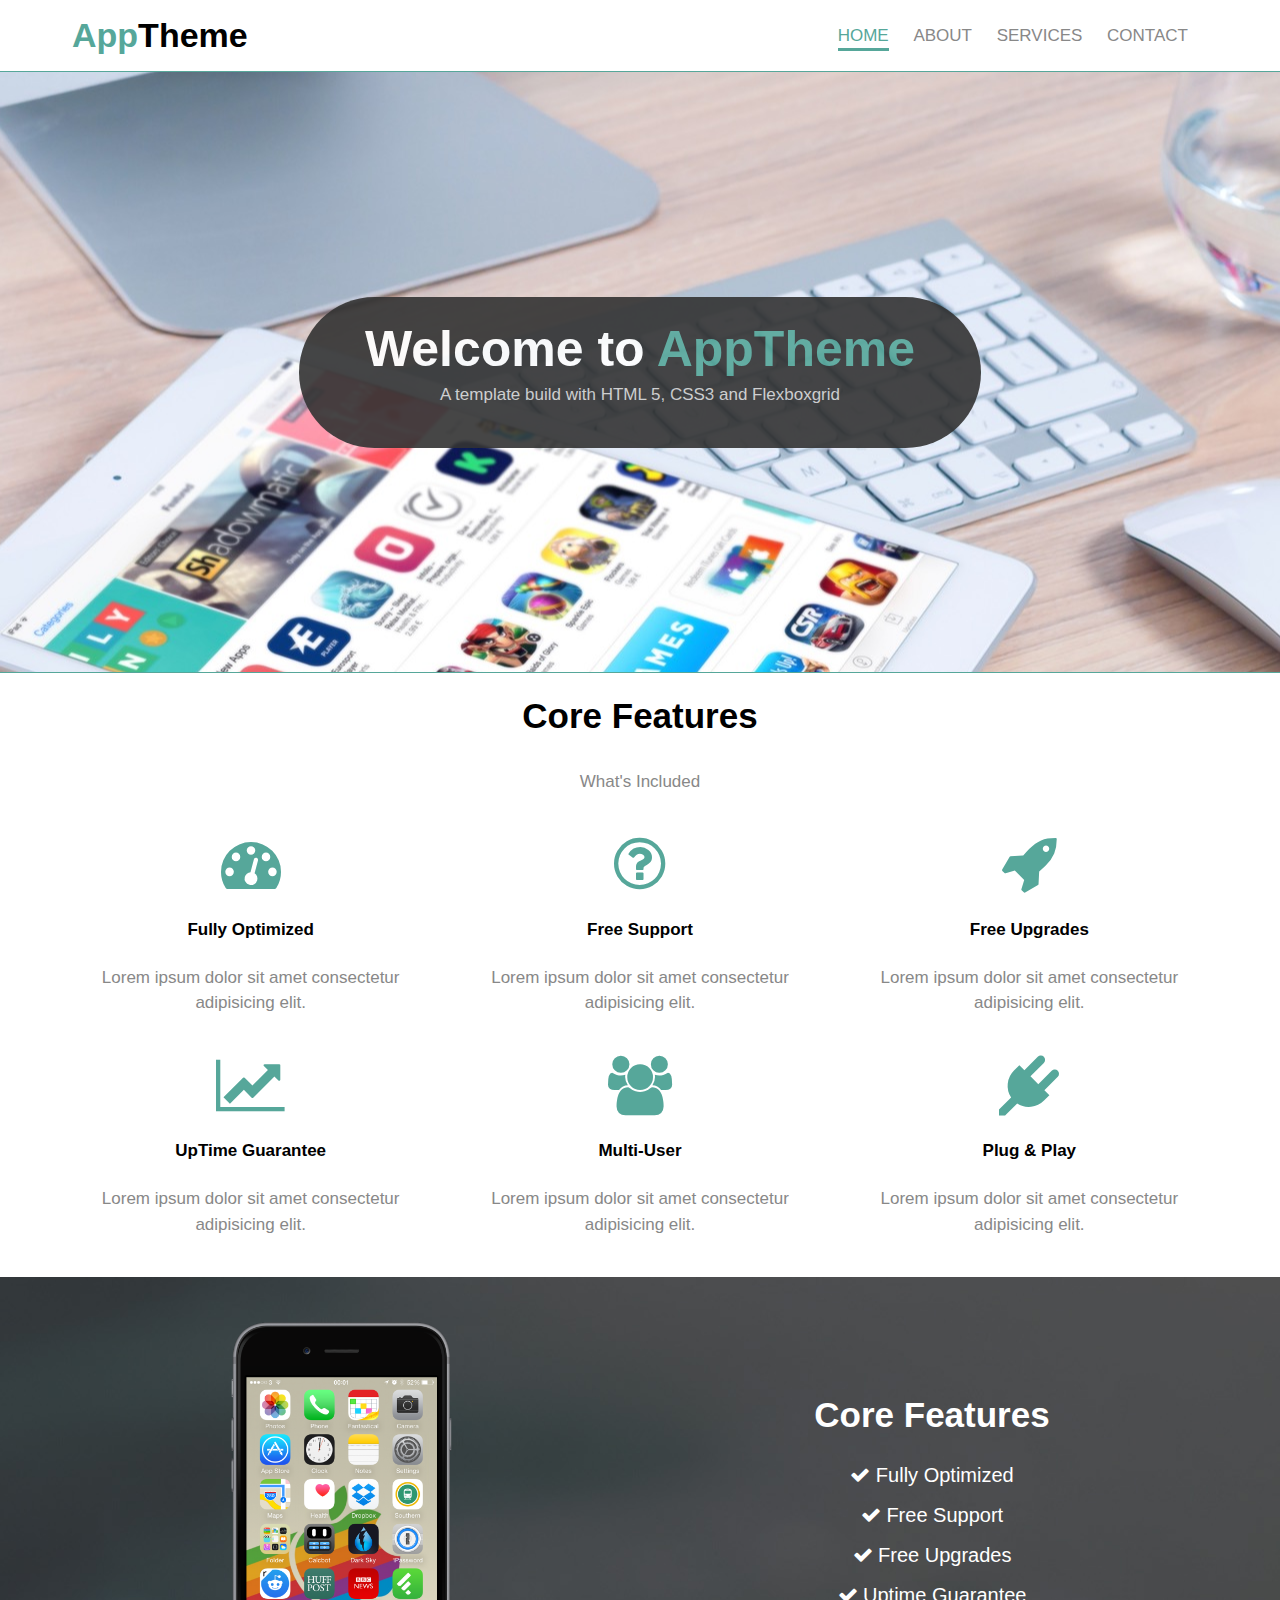
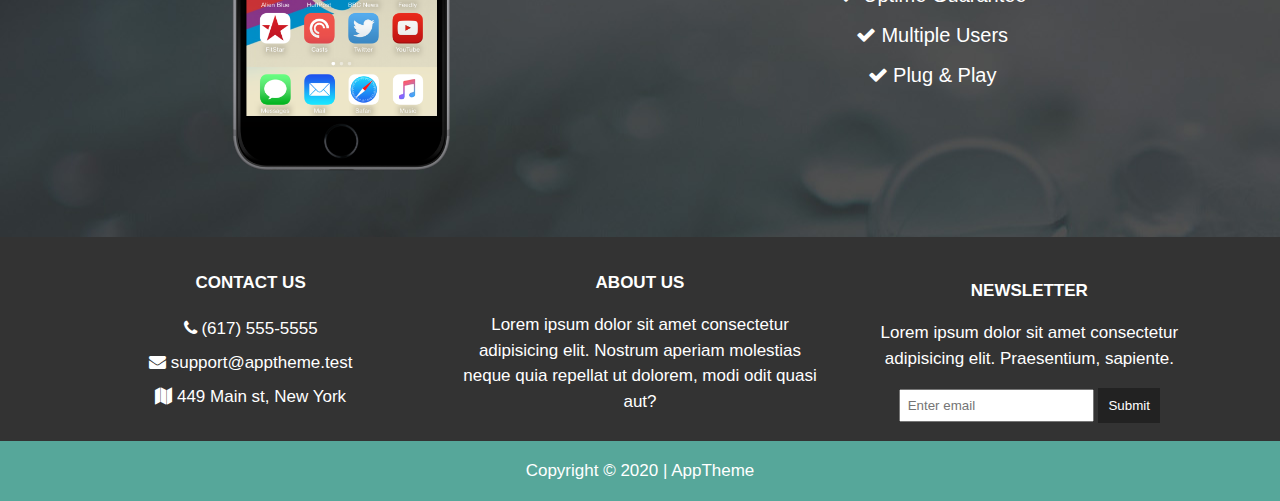
<file: index.html>
<!DOCTYPE html>
<html lang="en">
<head>
    <meta charset="UTF-8">
    <meta name="viewport" content="width=device-width, initial-scale=1.0">
    <meta http-equiv="X-UA-Compatible" content="ie=edge">
    <link rel="stylesheet" href="css/flexboxgrid.css">
    <link rel="stylesheet" href="css/font-awesome.css">
    <link rel="stylesheet" href="css/style.css">
    <title>App theme</title>
</head>
<body>
    <!-- HEADER-->
    <header id="main-header">
        <div class="container">
            <div class="row end-sm end-md end-lg center-xs middle-xs middle-sm middle-md middle-lg">
                <div class="col-xs-12 col-sm-2 col-md-2 col-lg-2">
                    <h1> <span class="primary-text">App</span>Theme</h1>
                </div>

                <div class="col-xs-12 col-sm-10 col-md-10 col-lg-10">
                    <nav id="navbar">
                        <ul>
                            <li class="current"><a href="index.html">Home</a></li>
                            <li><a href="about.html">About</a></li>
                            <li><a href="services.html">Services</a></li>
                            <li><a href="contact.html">Contact</a></li>
                        </ul>
                    </nav>
                </div>
            </div>
        </div>
    </header>

    <!-- SHOWCASE-->
    <section id="showcase">
        <div class="container">
            <div class="row center-xs center-sm center-md center-lg middle-xs middle-sm middle-lg">
                <div class="col-xs-10 col-sm-10 col-md-10 col-lg-7 showcase-content">
                    <h1>Welcome to <span class="primary-text">AppTheme</span></h1>
                    <p>A template build with HTML 5, CSS3 and Flexboxgrid</p>
                </div>
            </div>
        </div>
    </section>

    <!-- Features-->

    <section id="features">
        <div class="container">
            <div class="row center-xs center-sm center-md center-lg">
                <div class="col-xs-12 col-sm-12 col-md-12 col-lg-12">
                    <h2>Core Features</h2>
                    <p>What's Included</p>
                    <!--ICon ROW 1-->
                    <div class="row center-xs center-sm center-md center-lg">
                        <div class="col-xs-12 col-sm-4 col-md-4 col-lg-4">
                            <i class="fa fa-dashboard"></i><br>
                            <h4>Fully Optimized</h4>
                            <p>Lorem ipsum dolor sit amet consectetur adipisicing elit.</p>
                        </div>

                        <div class="col-xs-12 col-sm-4 col-md-4 col-lg-4">
                            <i class="fa fa-question-circle-o"></i><br>
                            <h4>Free Support</h4>
                            <p>Lorem ipsum dolor sit amet consectetur adipisicing elit.</p>
                        </div>

                        <div class="col-xs-12 col-sm-4 col-md-4 col-lg-4">
                            <i class="fa fa-rocket"></i><br>
                            <h4>Free Upgrades</h4>
                            <p>Lorem ipsum dolor sit amet consectetur adipisicing elit.</p>
                        </div>
                    </div>

                    <!--ICon ROW 2-->
                    <div class="row center-xs center-sm center-md center-lg">
                        <div class="col-xs-12 col-sm-4 col-md-4 col-lg-4">
                            <i class="fa fa-line-chart"></i><br>
                            <h4>UpTime Guarantee</h4>
                            <p>Lorem ipsum dolor sit amet consectetur adipisicing elit.</p>
                        </div>

                        <div class="col-xs-12 col-sm-4 col-md-4 col-lg-4">
                            <i class="fa fa-users"></i><br>
                            <h4>Multi-User</h4>
                            <p>Lorem ipsum dolor sit amet consectetur adipisicing elit.</p>
                        </div>

                        <div class="col-xs-12 col-sm-4 col-md-4 col-lg-4">
                            <i class="fa fa-plug"></i><br>
                            <h4>Plug & Play</h4>
                            <p>Lorem ipsum dolor sit amet consectetur adipisicing elit.</p>
                        </div>
                    </div>
                </div>                
            </div>
        </div>

    </section>

    <!-- INFO SECTION-->
    <section id="info">
        <div class="container">
            <div class="row center-xs center-sm center-md center-lg middle-xs middle-sm middle-md middle-lg">
                <div class="col-xs-12 col-sm-6 col-md-6 col-lg-6">
                    <img src="img/iphone.png" alt="">
                </div>
                <div class="col-xs-12 col-sm-6 col-md-6 col-lg-6">
                    <h2>Core Features</h2>
                    <ul>
                        <li> <i class="fa fa-check"></i> Fully Optimized</li>
                        <li> <i class="fa fa-check"></i> Free Support</li>
                        <li> <i class="fa fa-check"></i> Free Upgrades</li>
                        <li> <i class="fa fa-check"></i> Uptime Guarantee</li>
                        <li> <i class="fa fa-check"></i> Multiple Users</li>
                        <li> <i class="fa fa-check"></i> Plug & Play</li>
                     </ul>
                </div>
            </div>
        </div>
    </section>

    <!--Company -->
    <section id="company">
        <div class="container">
            <div class="row center-xs center-sm center-md center-lg middle-xs middle-sm middle-md middle-lg">
                <div class="col-xs-12 col-sm-4 col-md-4 col-lg-4">
                    <h4>Contact Us</h4>
                    <ul>
                        <li><i class="fa fa-phone"></i> (617) 555-5555</li>
                        <li><i class="fa fa-envelope"></i> support@apptheme.test</li>
                        <li><i class="fa fa-map"></i> 449 Main st, New York</li>
                    </ul>
                </div>

                <div class="col-xs-12 col-sm-4 col-md-4 col-lg-4">
                    <h4>About Us</h4>
                    <p>Lorem ipsum dolor sit amet consectetur adipisicing elit. Nostrum aperiam molestias neque quia repellat ut dolorem, modi odit quasi aut?</p>
                </div>

                <div class="col-xs-12 col-sm-4 col-md-4 col-lg-4">
                    <h4>Newsletter</h4>
                    <p>Lorem ipsum dolor sit amet consectetur adipisicing elit. Praesentium, sapiente.</p>
                    <form action="">
                        <input type="text" name="email" placeholder="Enter email">
                        <button type="submit" name="button">Submit</button>
                    </form>
                </div>
            </div>
        </div>
    </section>

    <!--Footer-->
    <footer id="main-footer">
        <div class="container">
            <div class="row center-xs center-sm center-md center-lg">
                <div class="col-xs-12 col-sm-12 col-md-12 col-lg-12">
                    <p>Copyright &copy; 2020 | AppTheme</p>
                </div>
            </div>
        </div>
    </footer>
</body>
</html>
</file>
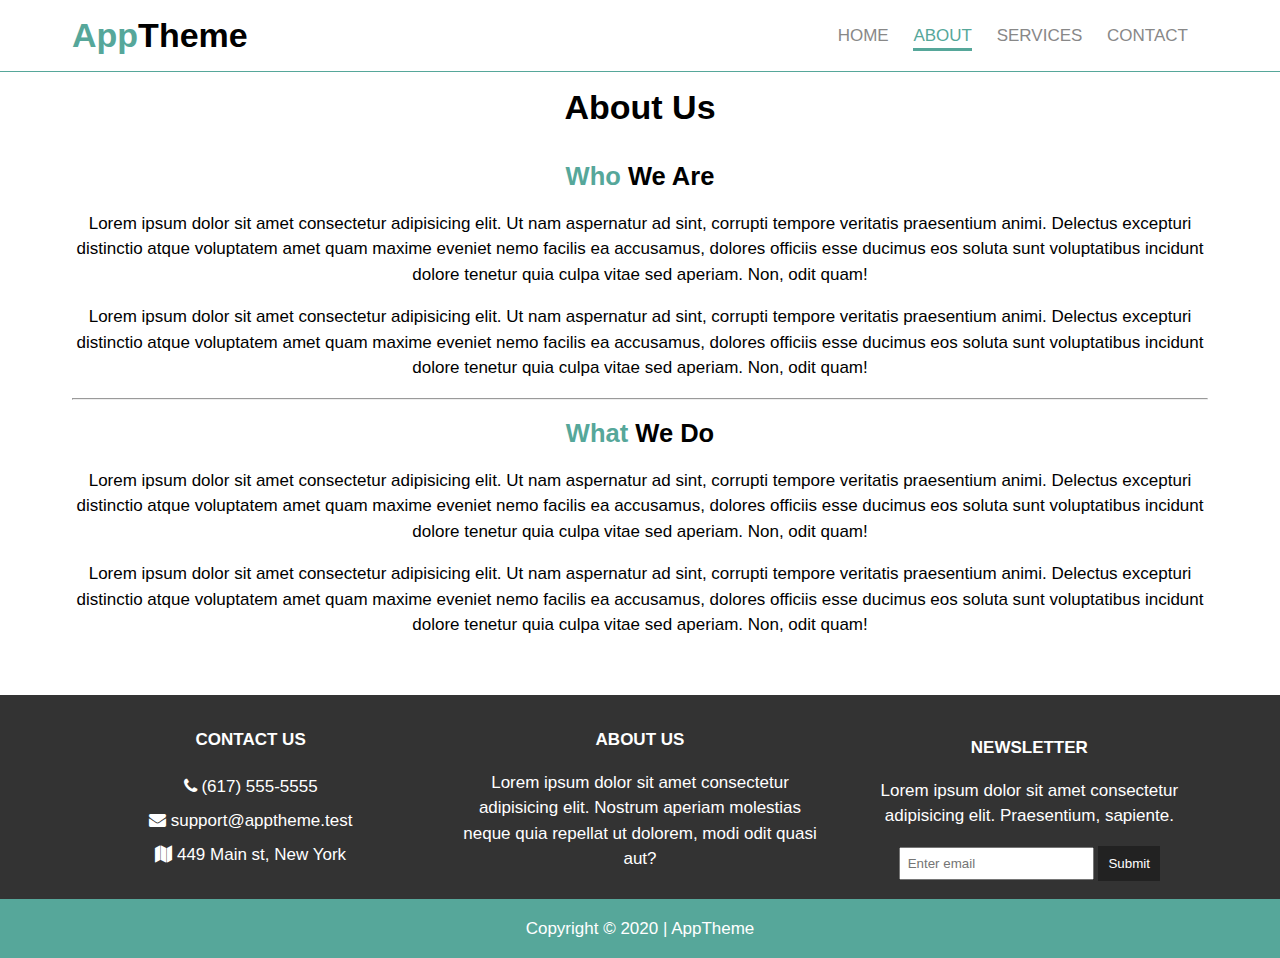
<file: about.html>
<!DOCTYPE html>
<html lang="en">
<head>
    <meta charset="UTF-8">
    <meta name="viewport" content="width=device-width, initial-scale=1.0">
    <meta http-equiv="X-UA-Compatible" content="ie=edge">
    <link rel="stylesheet" href="css/flexboxgrid.css">
    <link rel="stylesheet" href="css/font-awesome.css">
    <link rel="stylesheet" href="css/style.css">
    <title>App theme | About</title>
</head>
<body>
    <!-- HEADER-->
    <header id="main-header">
        <div class="container">
            <div class="row end-sm end-md end-lg center-xs middle-xs middle-sm middle-md middle-lg">
                <div class="col-xs-12 col-sm-2 col-md-2 col-lg-2">
                    <h1> <span class="primary-text">App</span>Theme</h1>
                </div>

                <div class="col-xs-12 col-sm-10 col-md-10 col-lg-10">
                    <nav id="navbar">
                        <ul>
                            <li><a href="index.html">Home</a></li>
                            <li class="current"><a href="about.html">About</a></li>
                            <li><a href="services.html">Services</a></li>
                            <li><a href="contact.html">Contact</a></li>
                        </ul>
                    </nav>
                </div>
            </div>
        </div>
    </header>

   <!-- SUBheader-->
   <section id="subheader">
       <div class="container">
           <div class="row center-xs center-sm center-md center-lg middle-xs middle-sm middle-md middle-lg">
               <div class="col-xs-12 col-sm-12 col-md-12 col-lg-12">
                   <h1>About Us</h1>
               </div>
           </div>
       </div>
   </section>

   <!-- MAIN PAGE-->
   <section id="page" class="about">
       <div class="container">
           <div class="row center-xs center-sm center-md center-lg">
                <div class="col-xs-12 col-sm-12 col-md-12 col-lg-12">
                    <h2> <span class="primary-text">Who</span> We Are</h2>
                    <p>Lorem ipsum dolor sit amet consectetur adipisicing elit. Ut nam aspernatur ad sint, corrupti tempore veritatis praesentium animi. Delectus excepturi distinctio atque voluptatem amet quam maxime eveniet nemo facilis ea accusamus, dolores officiis esse ducimus eos soluta sunt voluptatibus incidunt dolore tenetur quia culpa vitae sed aperiam. Non, odit quam!</p>
                    <p>Lorem ipsum dolor sit amet consectetur adipisicing elit. Ut nam aspernatur ad sint, corrupti tempore veritatis praesentium animi. Delectus excepturi distinctio atque voluptatem amet quam maxime eveniet nemo facilis ea accusamus, dolores officiis esse ducimus eos soluta sunt voluptatibus incidunt dolore tenetur quia culpa vitae sed aperiam. Non, odit quam!</p>
                    <hr>
                    <h2> <span class="primary-text">What</span> We Do</h2>
                    <p>Lorem ipsum dolor sit amet consectetur adipisicing elit. Ut nam aspernatur ad sint, corrupti tempore veritatis praesentium animi. Delectus excepturi distinctio atque voluptatem amet quam maxime eveniet nemo facilis ea accusamus, dolores officiis esse ducimus eos soluta sunt voluptatibus incidunt dolore tenetur quia culpa vitae sed aperiam. Non, odit quam!</p>
                    <p>Lorem ipsum dolor sit amet consectetur adipisicing elit. Ut nam aspernatur ad sint, corrupti tempore veritatis praesentium animi. Delectus excepturi distinctio atque voluptatem amet quam maxime eveniet nemo facilis ea accusamus, dolores officiis esse ducimus eos soluta sunt voluptatibus incidunt dolore tenetur quia culpa vitae sed aperiam. Non, odit quam!</p>
                </div>
            </div>
   </section>

    <!--Company -->
    <section id="company">
        <div class="container">
            <div class="row center-xs center-sm center-md center-lg middle-xs middle-sm middle-md middle-lg">
                <div class="col-xs-12 col-sm-4 col-md-4 col-lg-4">
                    <h4>Contact Us</h4>
                    <ul>
                        <li><i class="fa fa-phone"></i> (617) 555-5555</li>
                        <li><i class="fa fa-envelope"></i> support@apptheme.test</li>
                        <li><i class="fa fa-map"></i> 449 Main st, New York</li>
                    </ul>
                </div>

                <div class="col-xs-12 col-sm-4 col-md-4 col-lg-4">
                    <h4>About Us</h4>
                    <p>Lorem ipsum dolor sit amet consectetur adipisicing elit. Nostrum aperiam molestias neque quia repellat ut dolorem, modi odit quasi aut?</p>
                </div>

                <div class="col-xs-12 col-sm-4 col-md-4 col-lg-4">
                    <h4>Newsletter</h4>
                    <p>Lorem ipsum dolor sit amet consectetur adipisicing elit. Praesentium, sapiente.</p>
                    <form action="">
                        <input type="text" name="email" placeholder="Enter email">
                        <button type="submit" name="button">Submit</button>
                    </form>
                </div>
            </div>
        </div>
    </section>

    <!--Footer-->
    <footer id="main-footer">
        <div class="container">
            <div class="row center-xs center-sm center-md center-lg">
                <div class="col-xs-12 col-sm-12 col-md-12 col-lg-12">
                    <p>Copyright &copy; 2020 | AppTheme</p>
                </div>
            </div>
        </div>
    </footer>
</body>
</html>
</file>
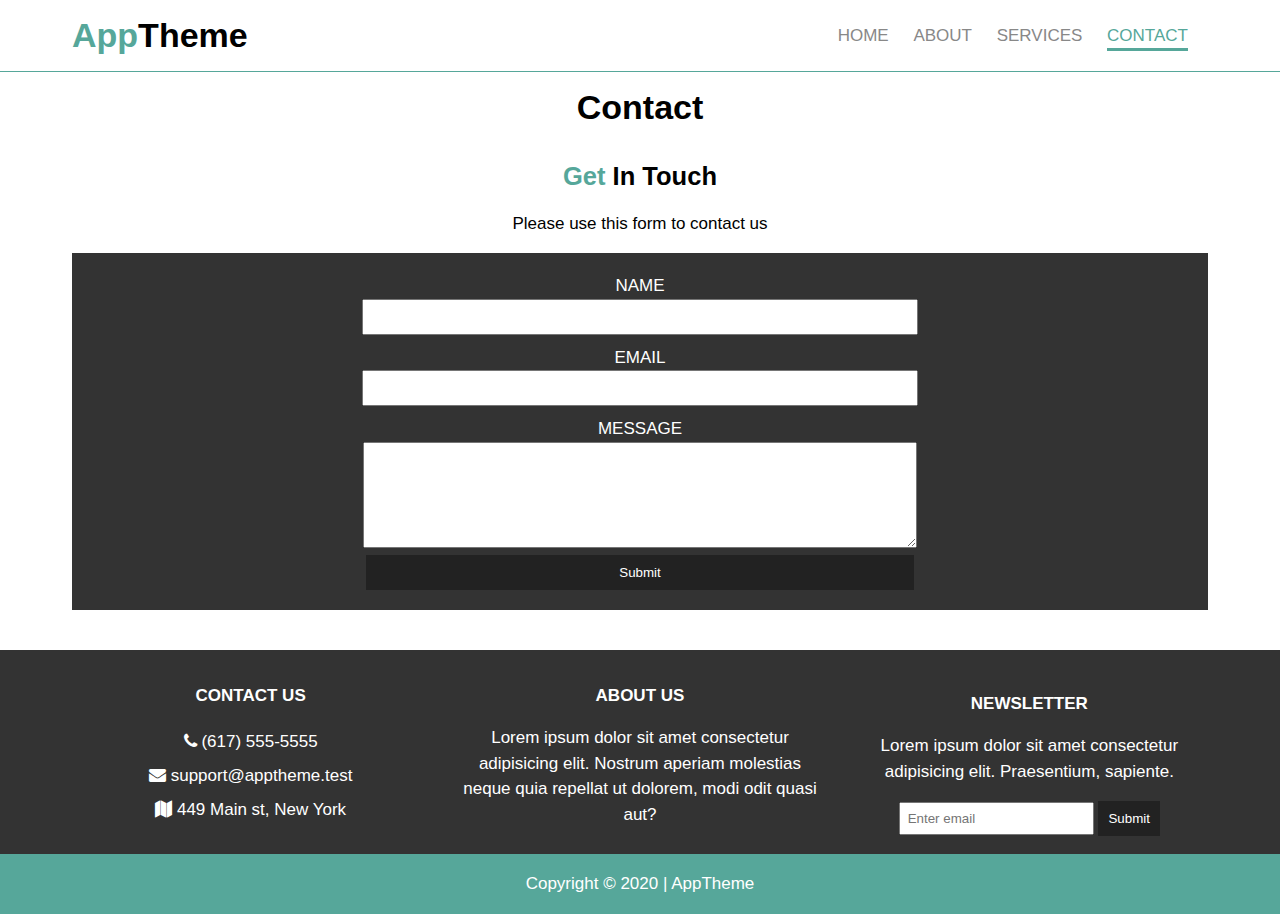
<file: contact.html>
<!DOCTYPE html>
<html lang="en">
<head>
    <meta charset="UTF-8">
    <meta name="viewport" content="width=device-width, initial-scale=1.0">
    <meta http-equiv="X-UA-Compatible" content="ie=edge">
    <link rel="stylesheet" href="css/flexboxgrid.css">
    <link rel="stylesheet" href="css/font-awesome.css">
    <link rel="stylesheet" href="css/style.css">
    <title>App theme | Contact</title>
</head>
<body>
    <!-- HEADER-->
    <header id="main-header">
        <div class="container">
            <div class="row end-sm end-md end-lg center-xs middle-xs middle-sm middle-md middle-lg">
                <div class="col-xs-12 col-sm-2 col-md-2 col-lg-2">
                    <h1> <span class="primary-text">App</span>Theme</h1>
                </div>

                <div class="col-xs-12 col-sm-10 col-md-10 col-lg-10">
                    <nav id="navbar">
                        <ul>
                            <li><a href="index.html">Home</a></li>
                            <li><a href="about.html">About</a></li>
                            <li><a href="services.html">Services</a></li>
                            <li class="current"><a href="contact.html">Contact</a></li class="current">
                        </ul>
                    </nav>
                </div>
            </div>
        </div>
    </header>

   <!-- SUBheader-->
   <section id="subheader">
       <div class="container">
           <div class="row center-xs center-sm center-md center-lg middle-xs middle-sm middle-md middle-lg">
               <div class="col-xs-12 col-sm-12 col-md-12 col-lg-12">
                   <h1>Contact</h1>
               </div>
           </div>
       </div>
   </section>

   <!-- MAIN PAGE-->
   <section id="page" class="contact">
       <div class="container">
           <div class="row center-xs center-sm center-md center-lg">
                <div class="col-xs-12 col-sm-12 col-md-12 col-lg-12">
                    <h2><span class="primary-text">Get</span> In Touch</h2>
                        <p>Please use this form to contact us</p>
                        <form action="">
                            <div>
                                <label for="name">Name</label><br>
                                <input type="text" name="name">
                            </div>
                            <div>
                                <label for="email">Email</label><br>
                                <input type="text" name="email">
                            </div>
                            <div>
                                <label for="message">Message</label><br>
                                <textarea name="message"> </textarea>
                            </div>
                            <button type="submit" name="button">Submit</button>
                        </form>
                </div>
            </div>
   </section>

    <!--Company -->
    <section id="company">
        <div class="container">
            <div class="row center-xs center-sm center-md center-lg middle-xs middle-sm middle-md middle-lg">
                <div class="col-xs-12 col-sm-4 col-md-4 col-lg-4">
                    <h4>Contact Us</h4>
                    <ul>
                        <li><i class="fa fa-phone"></i> (617) 555-5555</li>
                        <li><i class="fa fa-envelope"></i> support@apptheme.test</li>
                        <li><i class="fa fa-map"></i> 449 Main st, New York</li>
                    </ul>
                </div>

                <div class="col-xs-12 col-sm-4 col-md-4 col-lg-4">
                    <h4>About Us</h4>
                    <p>Lorem ipsum dolor sit amet consectetur adipisicing elit. Nostrum aperiam molestias neque quia repellat ut dolorem, modi odit quasi aut?</p>
                </div>

                <div class="col-xs-12 col-sm-4 col-md-4 col-lg-4">
                    <h4>Newsletter</h4>
                    <p>Lorem ipsum dolor sit amet consectetur adipisicing elit. Praesentium, sapiente.</p>
                    <form action="">
                        <input type="text" name="email" placeholder="Enter email">
                        <button type="submit" name="button">Submit</button>
                    </form>
                </div>
            </div>
        </div>
    </section>

    <!--Footer-->
    <footer id="main-footer">
        <div class="container">
            <div class="row center-xs center-sm center-md center-lg">
                <div class="col-xs-12 col-sm-12 col-md-12 col-lg-12">
                    <p>Copyright &copy; 2020 | AppTheme</p>
                </div>
            </div>
        </div>
    </footer>
</body>
</html>
</file>
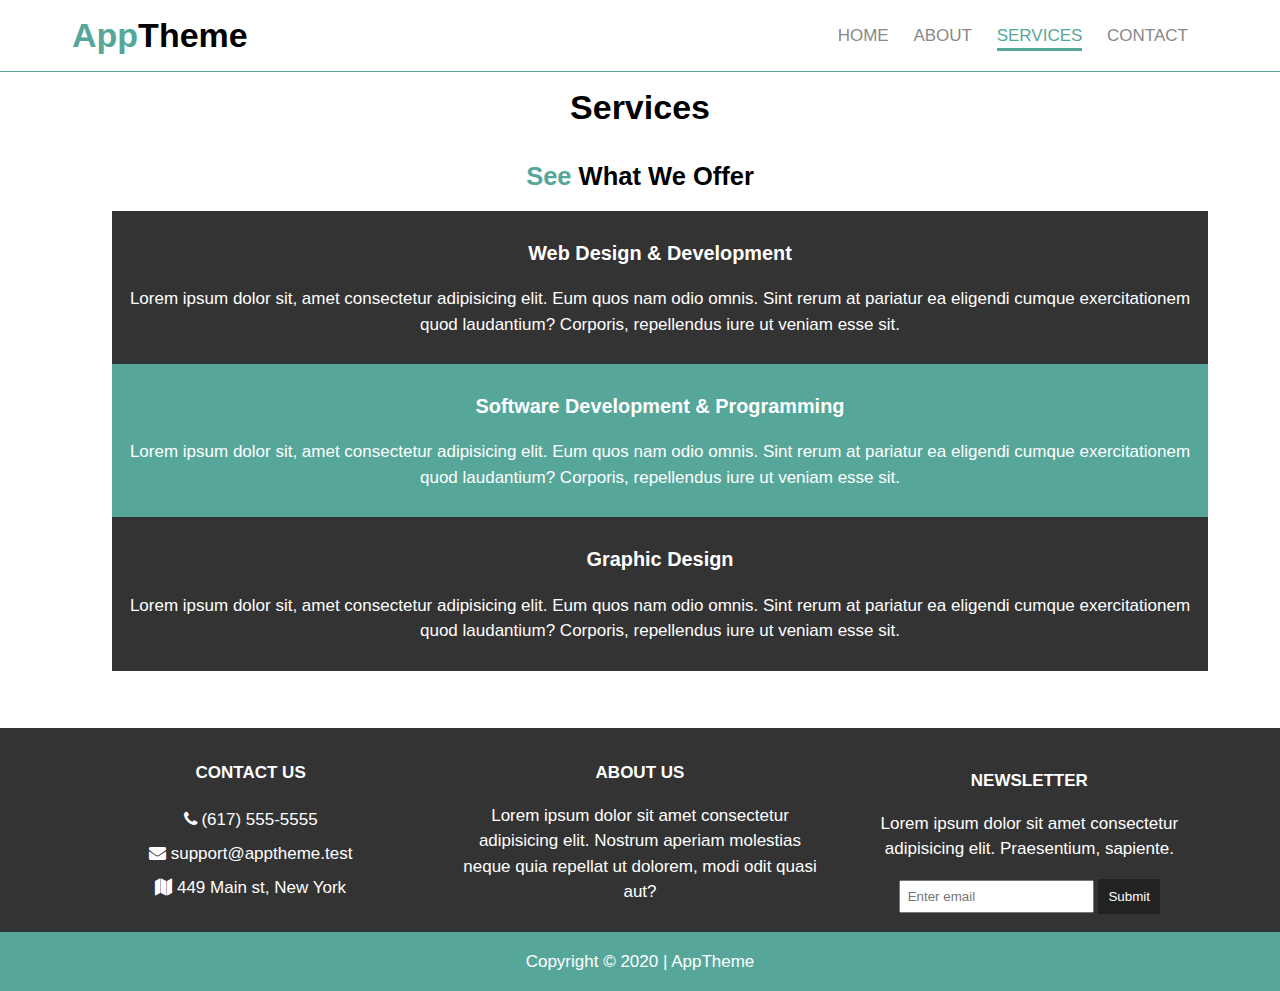
<file: services.html>
<!DOCTYPE html>
<html lang="en">
<head>
    <meta charset="UTF-8">
    <meta name="viewport" content="width=device-width, initial-scale=1.0">
    <meta http-equiv="X-UA-Compatible" content="ie=edge">
    <link rel="stylesheet" href="css/flexboxgrid.css">
    <link rel="stylesheet" href="css/font-awesome.css">
    <link rel="stylesheet" href="css/style.css">
    <title>App theme | Services</title>
</head>
<body>
    <!-- HEADER-->
    <header id="main-header">
        <div class="container">
            <div class="row end-sm end-md end-lg center-xs middle-xs middle-sm middle-md middle-lg">
                <div class="col-xs-12 col-sm-2 col-md-2 col-lg-2">
                    <h1> <span class="primary-text">App</span>Theme</h1>
                </div>

                <div class="col-xs-12 col-sm-10 col-md-10 col-lg-10">
                    <nav id="navbar">
                        <ul>
                            <li><a href="index.html">Home</a></li>
                            <li><a href="about.html">About</a></li>
                            <li class="current"><a href="services.html">Services</a></li>
                            <li><a href="contact.html">Contact</a></li>
                        </ul>
                    </nav>
                </div>
            </div>
        </div>
    </header>

   <!-- SUBheader-->
   <section id="subheader">
       <div class="container">
           <div class="row center-xs center-sm center-md center-lg middle-xs middle-sm middle-md middle-lg">
               <div class="col-xs-12 col-sm-12 col-md-12 col-lg-12">
                   <h1>Services</h1>
               </div>
           </div>
       </div>
   </section>

   <!-- MAIN PAGE-->
   <section id="page" class="services">
       <div class="container">
           <div class="row center-xs center-sm center-md center-lg">
                <div class="col-xs-10 col-sm-10 col-md-10 col-lg-12">
                    <h2><span class="primary-text">See</span> What We Offer</h2>
                        <ul>
                            <li >
                                <h3>Web Design & Development</h3>
                                <p>Lorem ipsum dolor sit, amet consectetur adipisicing elit. Eum quos nam odio omnis. Sint rerum at pariatur ea eligendi cumque exercitationem quod laudantium? Corporis, repellendus iure ut veniam esse sit.</p>
                            </li>
                            <li>
                                <h3>Software Development & Programming</h3>
                                <p>Lorem ipsum dolor sit, amet consectetur adipisicing elit. Eum quos nam odio omnis. Sint rerum at pariatur ea eligendi cumque exercitationem quod laudantium? Corporis, repellendus iure ut veniam esse sit.</p>
                            </li>
                            <li>
                                <h3>Graphic Design</h3>
                                <p>Lorem ipsum dolor sit, amet consectetur adipisicing elit. Eum quos nam odio omnis. Sint rerum at pariatur ea eligendi cumque exercitationem quod laudantium? Corporis, repellendus iure ut veniam esse sit.</p>
                            </li>
                        </ul>
                </div>
            </div>
   </section>

    <!--Company -->
    <section id="company">
        <div class="container">
            <div class="row center-xs center-sm center-md center-lg middle-xs middle-sm middle-md middle-lg">
                <div class="col-xs-12 col-sm-4 col-md-4 col-lg-4">
                    <h4>Contact Us</h4>
                    <ul>
                        <li><i class="fa fa-phone"></i> (617) 555-5555</li>
                        <li><i class="fa fa-envelope"></i> support@apptheme.test</li>
                        <li><i class="fa fa-map"></i> 449 Main st, New York</li>
                    </ul>
                </div>

                <div class="col-xs-12 col-sm-4 col-md-4 col-lg-4">
                    <h4>About Us</h4>
                    <p>Lorem ipsum dolor sit amet consectetur adipisicing elit. Nostrum aperiam molestias neque quia repellat ut dolorem, modi odit quasi aut?</p>
                </div>

                <div class="col-xs-12 col-sm-4 col-md-4 col-lg-4">
                    <h4>Newsletter</h4>
                    <p>Lorem ipsum dolor sit amet consectetur adipisicing elit. Praesentium, sapiente.</p>
                    <form action="">
                        <input type="text" name="email" placeholder="Enter email">
                        <button type="submit" name="button">Submit</button>
                    </form>
                </div>
            </div>
        </div>
    </section>

    <!--Footer-->
    <footer id="main-footer">
        <div class="container">
            <div class="row center-xs center-sm center-md center-lg">
                <div class="col-xs-12 col-sm-12 col-md-12 col-lg-12">
                    <p>Copyright &copy; 2020 | AppTheme</p>
                </div>
            </div>
        </div>
    </footer>
</body>
</html>
</file>
<file: css/flexboxgrid.css>
/* Uncomment and set these variables to customize the grid. */

.container-fluid {
  margin-right: auto;
  margin-left: auto;
  padding-right: 2rem;
  padding-left: 2rem;
}

.row {
  box-sizing: border-box;
  display: -ms-flexbox;
  display: -webkit-box;
  display: flex;
  -ms-flex: 0 1 auto;
  -webkit-box-flex: 0;
  flex: 0 1 auto;
  -ms-flex-direction: row;
  -webkit-box-orient: horizontal;
  -webkit-box-direction: normal;
  flex-direction: row;
  -ms-flex-wrap: wrap;
  flex-wrap: wrap;
  margin-right: -1rem;
  margin-left: -1rem;
}

.row.reverse {
  -ms-flex-direction: row-reverse;
  -webkit-box-orient: horizontal;
  -webkit-box-direction: reverse;
  flex-direction: row-reverse;
}

.col.reverse {
  -ms-flex-direction: column-reverse;
  -webkit-box-orient: vertical;
  -webkit-box-direction: reverse;
  flex-direction: column-reverse;
}

.col-xs,
.col-xs-1,
.col-xs-2,
.col-xs-3,
.col-xs-4,
.col-xs-5,
.col-xs-6,
.col-xs-7,
.col-xs-8,
.col-xs-9,
.col-xs-10,
.col-xs-11,
.col-xs-12 {
  box-sizing: border-box;
  -ms-flex: 0 0 auto;
  -webkit-box-flex: 0;
  flex: 0 0 auto;
  padding-right: 1rem;
  padding-left: 1rem;
}

.col-xs {
  -webkit-flex-grow: 1;
  -ms-flex-positive: 1;
  -webkit-box-flex: 1;
  flex-grow: 1;
  -ms-flex-preferred-size: 0;
  flex-basis: 0;
  max-width: 100%;
}

.col-xs-1 {
  -ms-flex-preferred-size: 8.333%;
  flex-basis: 8.333%;
  max-width: 8.333%;
}

.col-xs-2 {
  -ms-flex-preferred-size: 16.667%;
  flex-basis: 16.667%;
  max-width: 16.667%;
}

.col-xs-3 {
  -ms-flex-preferred-size: 25%;
  flex-basis: 25%;
  max-width: 25%;
}

.col-xs-4 {
  -ms-flex-preferred-size: 33.333%;
  flex-basis: 33.333%;
  max-width: 33.333%;
}

.col-xs-5 {
  -ms-flex-preferred-size: 41.667%;
  flex-basis: 41.667%;
  max-width: 41.667%;
}

.col-xs-6 {
  -ms-flex-preferred-size: 50%;
  flex-basis: 50%;
  max-width: 50%;
}

.col-xs-7 {
  -ms-flex-preferred-size: 58.333%;
  flex-basis: 58.333%;
  max-width: 58.333%;
}

.col-xs-8 {
  -ms-flex-preferred-size: 66.667%;
  flex-basis: 66.667%;
  max-width: 66.667%;
}

.col-xs-9 {
  -ms-flex-preferred-size: 75%;
  flex-basis: 75%;
  max-width: 75%;
}

.col-xs-10 {
  -ms-flex-preferred-size: 83.333%;
  flex-basis: 83.333%;
  max-width: 83.333%;
}

.col-xs-11 {
  -ms-flex-preferred-size: 91.667%;
  flex-basis: 91.667%;
  max-width: 91.667%;
}

.col-xs-12 {
  -ms-flex-preferred-size: 100%;
  flex-basis: 100%;
  max-width: 100%;
}

.col-xs-offset-1 {
  margin-left: 8.333%;
}

.col-xs-offset-2 {
  margin-left: 16.667%;
}

.col-xs-offset-3 {
  margin-left: 25%;
}

.col-xs-offset-4 {
  margin-left: 33.333%;
}

.col-xs-offset-5 {
  margin-left: 41.667%;
}

.col-xs-offset-6 {
  margin-left: 50%;
}

.col-xs-offset-7 {
  margin-left: 58.333%;
}

.col-xs-offset-8 {
  margin-left: 66.667%;
}

.col-xs-offset-9 {
  margin-left: 75%;
}

.col-xs-offset-10 {
  margin-left: 83.333%;
}

.col-xs-offset-11 {
  margin-left: 91.667%;
}

.start-xs {
  -ms-flex-pack: start;
  -webkit-box-pack: start;
  justify-content: flex-start;
  text-align: start;
}

.center-xs {
  -ms-flex-pack: center;
  -webkit-box-pack: center;
  justify-content: center;
  text-align: center;
}

.end-xs {
  -ms-flex-pack: end;
  -webkit-box-pack: end;
  justify-content: flex-end;
  text-align: end;
}

.top-xs {
  -ms-flex-align: start;
  -webkit-box-align: start;
  align-items: flex-start;
}

.middle-xs {
  -ms-flex-align: center;
  -webkit-box-align: center;
  align-items: center;
}

.bottom-xs {
  -ms-flex-align: end;
  -webkit-box-align: end;
  align-items: flex-end;
}

.around-xs {
  -ms-flex-pack: distribute;
  justify-content: space-around;
}

.between-xs {
  -ms-flex-pack: justify;
  -webkit-box-pack: justify;
  justify-content: space-between;
}

.first-xs {
  -ms-flex-order: -1;
  -webkit-box-ordinal-group: 0;
  order: -1;
}

.last-xs {
  -ms-flex-order: 1;
  -webkit-box-ordinal-group: 2;
  order: 1;
}

@media only screen and (min-width: 48em) {
  .container {
    width: 46rem;
  }

  .col-sm,
  .col-sm-1,
  .col-sm-2,
  .col-sm-3,
  .col-sm-4,
  .col-sm-5,
  .col-sm-6,
  .col-sm-7,
  .col-sm-8,
  .col-sm-9,
  .col-sm-10,
  .col-sm-11,
  .col-sm-12 {
    box-sizing: border-box;
    -ms-flex: 0 0 auto;
    -webkit-box-flex: 0;
    flex: 0 0 auto;
    padding-right: 1rem;
    padding-left: 1rem;
  }

  .col-sm {
    -webkit-flex-grow: 1;
    -ms-flex-positive: 1;
    -webkit-box-flex: 1;
    flex-grow: 1;
    -ms-flex-preferred-size: 0;
    flex-basis: 0;
    max-width: 100%;
  }

  .col-sm-1 {
    -ms-flex-preferred-size: 8.333%;
    flex-basis: 8.333%;
    max-width: 8.333%;
  }

  .col-sm-2 {
    -ms-flex-preferred-size: 16.667%;
    flex-basis: 16.667%;
    max-width: 16.667%;
  }

  .col-sm-3 {
    -ms-flex-preferred-size: 25%;
    flex-basis: 25%;
    max-width: 25%;
  }

  .col-sm-4 {
    -ms-flex-preferred-size: 33.333%;
    flex-basis: 33.333%;
    max-width: 33.333%;
  }

  .col-sm-5 {
    -ms-flex-preferred-size: 41.667%;
    flex-basis: 41.667%;
    max-width: 41.667%;
  }

  .col-sm-6 {
    -ms-flex-preferred-size: 50%;
    flex-basis: 50%;
    max-width: 50%;
  }

  .col-sm-7 {
    -ms-flex-preferred-size: 58.333%;
    flex-basis: 58.333%;
    max-width: 58.333%;
  }

  .col-sm-8 {
    -ms-flex-preferred-size: 66.667%;
    flex-basis: 66.667%;
    max-width: 66.667%;
  }

  .col-sm-9 {
    -ms-flex-preferred-size: 75%;
    flex-basis: 75%;
    max-width: 75%;
  }

  .col-sm-10 {
    -ms-flex-preferred-size: 83.333%;
    flex-basis: 83.333%;
    max-width: 83.333%;
  }

  .col-sm-11 {
    -ms-flex-preferred-size: 91.667%;
    flex-basis: 91.667%;
    max-width: 91.667%;
  }

  .col-sm-12 {
    -ms-flex-preferred-size: 100%;
    flex-basis: 100%;
    max-width: 100%;
  }

  .col-sm-offset-1 {
    margin-left: 8.333%;
  }

  .col-sm-offset-2 {
    margin-left: 16.667%;
  }

  .col-sm-offset-3 {
    margin-left: 25%;
  }

  .col-sm-offset-4 {
    margin-left: 33.333%;
  }

  .col-sm-offset-5 {
    margin-left: 41.667%;
  }

  .col-sm-offset-6 {
    margin-left: 50%;
  }

  .col-sm-offset-7 {
    margin-left: 58.333%;
  }

  .col-sm-offset-8 {
    margin-left: 66.667%;
  }

  .col-sm-offset-9 {
    margin-left: 75%;
  }

  .col-sm-offset-10 {
    margin-left: 83.333%;
  }

  .col-sm-offset-11 {
    margin-left: 91.667%;
  }

  .start-sm {
    -ms-flex-pack: start;
    -webkit-box-pack: start;
    justify-content: flex-start;
    text-align: start;
  }

  .center-sm {
    -ms-flex-pack: center;
    -webkit-box-pack: center;
    justify-content: center;
    text-align: center;
  }

  .end-sm {
    -ms-flex-pack: end;
    -webkit-box-pack: end;
    justify-content: flex-end;
    text-align: end;
  }

  .top-sm {
    -ms-flex-align: start;
    -webkit-box-align: start;
    align-items: flex-start;
  }

  .middle-sm {
    -ms-flex-align: center;
    -webkit-box-align: center;
    align-items: center;
  }

  .bottom-sm {
    -ms-flex-align: end;
    -webkit-box-align: end;
    align-items: flex-end;
  }

  .around-sm {
    -ms-flex-pack: distribute;
    justify-content: space-around;
  }

  .between-sm {
    -ms-flex-pack: justify;
    -webkit-box-pack: justify;
    justify-content: space-between;
  }

  .first-sm {
    -ms-flex-order: -1;
    -webkit-box-ordinal-group: 0;
    order: -1;
  }

  .last-sm {
    -ms-flex-order: 1;
    -webkit-box-ordinal-group: 2;
    order: 1;
  }
}

@media only screen and (min-width: 62em) {
  .container {
    width: 61rem;
  }

  .col-md,
  .col-md-1,
  .col-md-2,
  .col-md-3,
  .col-md-4,
  .col-md-5,
  .col-md-6,
  .col-md-7,
  .col-md-8,
  .col-md-9,
  .col-md-10,
  .col-md-11,
  .col-md-12 {
    box-sizing: border-box;
    -ms-flex: 0 0 auto;
    -webkit-box-flex: 0;
    flex: 0 0 auto;
    padding-right: 1rem;
    padding-left: 1rem;
  }

  .col-md {
    -webkit-flex-grow: 1;
    -ms-flex-positive: 1;
    -webkit-box-flex: 1;
    flex-grow: 1;
    -ms-flex-preferred-size: 0;
    flex-basis: 0;
    max-width: 100%;
  }

  .col-md-1 {
    -ms-flex-preferred-size: 8.333%;
    flex-basis: 8.333%;
    max-width: 8.333%;
  }

  .col-md-2 {
    -ms-flex-preferred-size: 16.667%;
    flex-basis: 16.667%;
    max-width: 16.667%;
  }

  .col-md-3 {
    -ms-flex-preferred-size: 25%;
    flex-basis: 25%;
    max-width: 25%;
  }

  .col-md-4 {
    -ms-flex-preferred-size: 33.333%;
    flex-basis: 33.333%;
    max-width: 33.333%;
  }

  .col-md-5 {
    -ms-flex-preferred-size: 41.667%;
    flex-basis: 41.667%;
    max-width: 41.667%;
  }

  .col-md-6 {
    -ms-flex-preferred-size: 50%;
    flex-basis: 50%;
    max-width: 50%;
  }

  .col-md-7 {
    -ms-flex-preferred-size: 58.333%;
    flex-basis: 58.333%;
    max-width: 58.333%;
  }

  .col-md-8 {
    -ms-flex-preferred-size: 66.667%;
    flex-basis: 66.667%;
    max-width: 66.667%;
  }

  .col-md-9 {
    -ms-flex-preferred-size: 75%;
    flex-basis: 75%;
    max-width: 75%;
  }

  .col-md-10 {
    -ms-flex-preferred-size: 83.333%;
    flex-basis: 83.333%;
    max-width: 83.333%;
  }

  .col-md-11 {
    -ms-flex-preferred-size: 91.667%;
    flex-basis: 91.667%;
    max-width: 91.667%;
  }

  .col-md-12 {
    -ms-flex-preferred-size: 100%;
    flex-basis: 100%;
    max-width: 100%;
  }

  .col-md-offset-1 {
    margin-left: 8.333%;
  }

  .col-md-offset-2 {
    margin-left: 16.667%;
  }

  .col-md-offset-3 {
    margin-left: 25%;
  }

  .col-md-offset-4 {
    margin-left: 33.333%;
  }

  .col-md-offset-5 {
    margin-left: 41.667%;
  }

  .col-md-offset-6 {
    margin-left: 50%;
  }

  .col-md-offset-7 {
    margin-left: 58.333%;
  }

  .col-md-offset-8 {
    margin-left: 66.667%;
  }

  .col-md-offset-9 {
    margin-left: 75%;
  }

  .col-md-offset-10 {
    margin-left: 83.333%;
  }

  .col-md-offset-11 {
    margin-left: 91.667%;
  }

  .start-md {
    -ms-flex-pack: start;
    -webkit-box-pack: start;
    justify-content: flex-start;
    text-align: start;
  }

  .center-md {
    -ms-flex-pack: center;
    -webkit-box-pack: center;
    justify-content: center;
    text-align: center;
  }

  .end-md {
    -ms-flex-pack: end;
    -webkit-box-pack: end;
    justify-content: flex-end;
    text-align: end;
  }

  .top-md {
    -ms-flex-align: start;
    -webkit-box-align: start;
    align-items: flex-start;
  }

  .middle-md {
    -ms-flex-align: center;
    -webkit-box-align: center;
    align-items: center;
  }

  .bottom-md {
    -ms-flex-align: end;
    -webkit-box-align: end;
    align-items: flex-end;
  }

  .around-md {
    -ms-flex-pack: distribute;
    justify-content: space-around;
  }

  .between-md {
    -ms-flex-pack: justify;
    -webkit-box-pack: justify;
    justify-content: space-between;
  }

  .first-md {
    -ms-flex-order: -1;
    -webkit-box-ordinal-group: 0;
    order: -1;
  }

  .last-md {
    -ms-flex-order: 1;
    -webkit-box-ordinal-group: 2;
    order: 1;
  }
}

@media only screen and (min-width: 75em) {
  .container {
    width: 71rem;
  }

  .col-lg,
  .col-lg-1,
  .col-lg-2,
  .col-lg-3,
  .col-lg-4,
  .col-lg-5,
  .col-lg-6,
  .col-lg-7,
  .col-lg-8,
  .col-lg-9,
  .col-lg-10,
  .col-lg-11,
  .col-lg-12 {
    box-sizing: border-box;
    -ms-flex: 0 0 auto;
    -webkit-box-flex: 0;
    flex: 0 0 auto;
    padding-right: 1rem;
    padding-left: 1rem;
  }

  .col-lg {
    -webkit-flex-grow: 1;
    -ms-flex-positive: 1;
    -webkit-box-flex: 1;
    flex-grow: 1;
    -ms-flex-preferred-size: 0;
    flex-basis: 0;
    max-width: 100%;
  }

  .col-lg-1 {
    -ms-flex-preferred-size: 8.333%;
    flex-basis: 8.333%;
    max-width: 8.333%;
  }

  .col-lg-2 {
    -ms-flex-preferred-size: 16.667%;
    flex-basis: 16.667%;
    max-width: 16.667%;
  }

  .col-lg-3 {
    -ms-flex-preferred-size: 25%;
    flex-basis: 25%;
    max-width: 25%;
  }

  .col-lg-4 {
    -ms-flex-preferred-size: 33.333%;
    flex-basis: 33.333%;
    max-width: 33.333%;
  }

  .col-lg-5 {
    -ms-flex-preferred-size: 41.667%;
    flex-basis: 41.667%;
    max-width: 41.667%;
  }

  .col-lg-6 {
    -ms-flex-preferred-size: 50%;
    flex-basis: 50%;
    max-width: 50%;
  }

  .col-lg-7 {
    -ms-flex-preferred-size: 58.333%;
    flex-basis: 58.333%;
    max-width: 58.333%;
  }

  .col-lg-8 {
    -ms-flex-preferred-size: 66.667%;
    flex-basis: 66.667%;
    max-width: 66.667%;
  }

  .col-lg-9 {
    -ms-flex-preferred-size: 75%;
    flex-basis: 75%;
    max-width: 75%;
  }

  .col-lg-10 {
    -ms-flex-preferred-size: 83.333%;
    flex-basis: 83.333%;
    max-width: 83.333%;
  }

  .col-lg-11 {
    -ms-flex-preferred-size: 91.667%;
    flex-basis: 91.667%;
    max-width: 91.667%;
  }

  .col-lg-12 {
    -ms-flex-preferred-size: 100%;
    flex-basis: 100%;
    max-width: 100%;
  }

  .col-lg-offset-1 {
    margin-left: 8.333%;
  }

  .col-lg-offset-2 {
    margin-left: 16.667%;
  }

  .col-lg-offset-3 {
    margin-left: 25%;
  }

  .col-lg-offset-4 {
    margin-left: 33.333%;
  }

  .col-lg-offset-5 {
    margin-left: 41.667%;
  }

  .col-lg-offset-6 {
    margin-left: 50%;
  }

  .col-lg-offset-7 {
    margin-left: 58.333%;
  }

  .col-lg-offset-8 {
    margin-left: 66.667%;
  }

  .col-lg-offset-9 {
    margin-left: 75%;
  }

  .col-lg-offset-10 {
    margin-left: 83.333%;
  }

  .col-lg-offset-11 {
    margin-left: 91.667%;
  }

  .start-lg {
    -ms-flex-pack: start;
    -webkit-box-pack: start;
    justify-content: flex-start;
    text-align: start;
  }

  .center-lg {
    -ms-flex-pack: center;
    -webkit-box-pack: center;
    justify-content: center;
    text-align: center;
  }

  .end-lg {
    -ms-flex-pack: end;
    -webkit-box-pack: end;
    justify-content: flex-end;
    text-align: end;
  }

  .top-lg {
    -ms-flex-align: start;
    -webkit-box-align: start;
    align-items: flex-start;
  }

  .middle-lg {
    -ms-flex-align: center;
    -webkit-box-align: center;
    align-items: center;
  }

  .bottom-lg {
    -ms-flex-align: end;
    -webkit-box-align: end;
    align-items: flex-end;
  }

  .around-lg {
    -ms-flex-pack: distribute;
    justify-content: space-around;
  }

  .between-lg {
    -ms-flex-pack: justify;
    -webkit-box-pack: justify;
    justify-content: space-between;
  }

  .first-lg {
    -ms-flex-order: -1;
    -webkit-box-ordinal-group: 0;
    order: -1;
  }

  .last-lg {
    -ms-flex-order: 1;
    -webkit-box-ordinal-group: 2;
    order: 1;
  }
}
</file>
<file: css/style.css>
body {
    font-family: 'Open-sans',sans-serif;
    font-size: 17px;
    line-height: 1.5em;
    margin: 0;
    padding: 0;
}

img {
    width: 100%;
}

.container {
    margin: auto;
}

/* COMMON CLASSES */
.primary-text {
    color: #56a79a;
}

.primary-background {
    color: #56a79a;
}


/* HEADER */

#main-header {
    border-bottom: 1px solid #56a79a;
}

/* NAVBAR */
#navbar {
    text-transform: uppercase;
}

#navbar li {
    display: inline;
    padding-right: 20px;
    list-style: none;
}

#navbar a {
    text-decoration: none;
    color: #888;
}

#navbar li.current a, #navbar a:hover {
    color:#56a79a;
    border-bottom: 3px solid #56a79a;
    padding-bottom: 3px;
}

/* showcase */
#showcase {
    background: url('../img/showcase.jpg') no-repeat center center;
    border-bottom: 1px solid #56a79a;
    margin-bottom: 30px;
}

#showcase .row{
    height: 600px;
}

#showcase h1 {
    font-size: 50px;
    margin: 0;
    padding-bottom: 20px;
}

#showcase p {
    color: #ccc;
    margin: 0;

}

#showcase .showcase-content {
    background: #333;
    color:#fff;
    border-radius: 90px;
    padding: 40px;
    opacity: 0.9;
}

/* FEATURES */

#features h2 {
    font-size: 35px;
    margin: 0;
    padding: 0;
    padding-bottom: 40px;
}

#features p {
    color:#888;
    margin: 0;
    margin-bottom: 40px;
}

#features .fa {
    font-size: 60px;
    color:#56a79a;
}


/* INFO */
#info {
    background:#333 url('../img/info-bg.jpg') no-repeat;
    color: #fff;
}

#info h2{
    font-size: 35px;
    margin: 0;
    padding-bottom: 10px;
}

#info ul {
    list-style: none;
    padding: 0;
}

#info li {
    line-height: 2em;
    font-size: 20px;
}

/* COMPANY */
#company{
    background: #333;
    color: #fff;
    padding: 10px 0;
}

#company h4{
    text-transform: uppercase;
    margin-bottom: 0;
}

#company ul {
    padding: 0;
    list-style: none;
    line-height: 2em;
}

#company input[type="text"] {
    padding: 7px;
}

#company button {
    background: #222;
    color:#fff;
    padding: 10px;
    border: 0;
}

/* FOOTER */

#main-footer {
    background: #56a79a;
    color:#fff;
}

/* PAGE */

#page{
    margin-bottom: 40px;
}

/* SERVICES */
.services ul li {
    list-style: none;
    padding: 10px;
    
}

.services ul li:nth-child(odd){
    background: #333;
    color:#fff;
}

.services ul li:nth-child(even){
    background: #56a79a;
    color:#fff;
}

/* CONTACT */
.contact form {
    background: #333;
    color:#fff;
    padding: 20px;
}

.contact form input[type="text"]{
    width: 50%;
    height: 30px;
    margin-bottom: 10px;
}

.contact form textarea {
    width: 50%;
    height: 100px;
}

.contact form button {
    width: 50%;
    padding: 10px 0;
    border: 0;
    background: #222;
    color:#fff;
}

.contact form label {
    text-transform: uppercase;
}


/* media queries */

@media (max-width: 800px) {
    #showcase h1{
        font-size: 30px;
    }
}

@media (max-width: 500px) {
    #showcase .showcase-content{
        padding: 40px 10px;
    }
}
</file>
